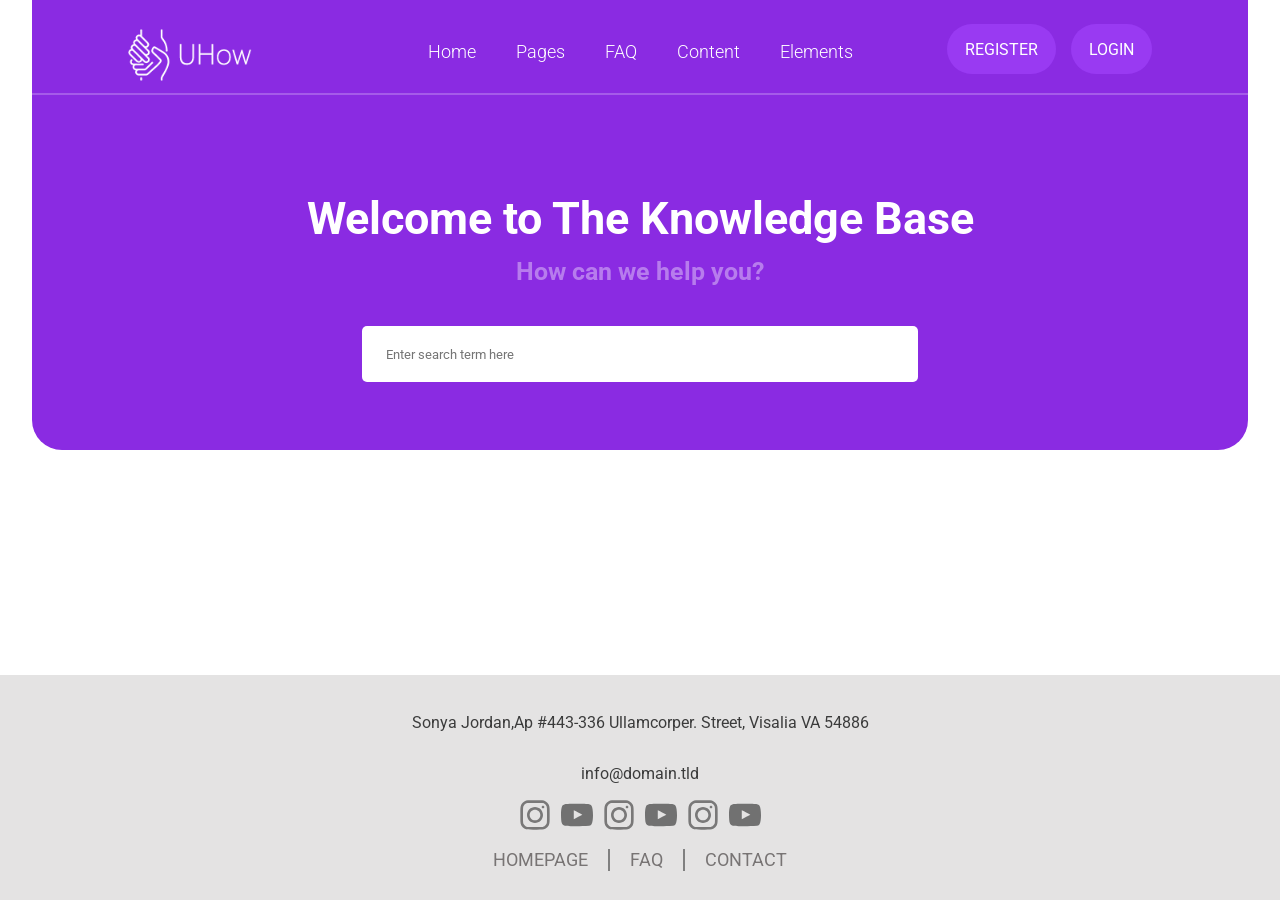
<file: index.html>
<!DOCTYPE html>
<html lang="en">

<head>
    <meta charset="UTF-8">
    <meta name="viewport" content="width=device-width, initial-scale=1.0">
    <title>UHow - Home 1</title>
    <link rel="stylesheet" href="style.css">
    <link href="https://fonts.googleapis.com/css?family=Roboto:300,400,500,700" rel="stylesheet">
</head>

<body>
    <div class="container">
        <div class="header">
            <img src="./assets/logo.png" class="logo">

            <div class="navbar">
                <button class="navbutton has-dropdown">Home</button>
                <div class="dropdown">
                    <a href="#">Home 1</a>
                    <a href="#">Home 2</a>
                    <a href="#">Home 3</a>
                </div>
                <button class="navbutton">Pages</button>
                <button class="navbutton">FAQ</button>
                <button class="navbutton">Content</button>
                <button class="navbutton">Elements</button>

            </div>
            <div class="auth-buttons">
                <button class="auth-btn">REGISTER</button>
                <button class="auth-btn">LOGIN</button>

            </div>
            <div class="welcome">
                <h1 style="color:white; font-size:45px;">Welcome to The Knowledge Base</h1>
                <h4 style="color:rgba(255, 255, 255, 0.385); font-size:25px; margin-top:1%;">How can we help you?</h4>

                <input class="search" type="text" placeholder="Enter search term here">
            </div>

        </div>
        <div class="content">

        </div>

        <div class="footer">
            <p class="footertext">Sonya Jordan,Ap #443-336 Ullamcorper. Street, Visalia VA 54886</p>
            <p class="footertext">info@domain.tld</p>
            <div class="social">
                <img style="height:32px;opacity:0.5;" src="./assets/instagram.svg">
                <img style="height:32px;opacity:0.5" src="./assets/youtube.svg">
                <img style="height:32px;opacity:0.5;" src="./assets/instagram.svg">
                <img style="height:32px;opacity:0.5" src="./assets/youtube.svg">
                <img style="height:32px;opacity:0.5;" src="./assets/instagram.svg">
                <img style="height:32px;opacity:0.5" src="./assets/youtube.svg">
            </div>
            <div class="footernav">

                <button class="navbutton" style="color: rgba(13, 6, 6, 0.505);font-weight:400;">HOMEPAGE</button>
                <hr style="color:gray; border-style:solid; border-color:gray;">
                <button class="navbutton" style="color: rgba(13, 6, 6, 0.505);font-weight:400;">FAQ</button>
                <hr style="color:gray; border-style:solid; border-color:gray; height:20px">
                <button class="navbutton" style="color: rgba(13, 6, 6, 0.505);font-weight:400;">CONTACT</button>

            </div>
        </div>

    </div>

</body>
<script src="script.js"> </script>

</html>
</file>
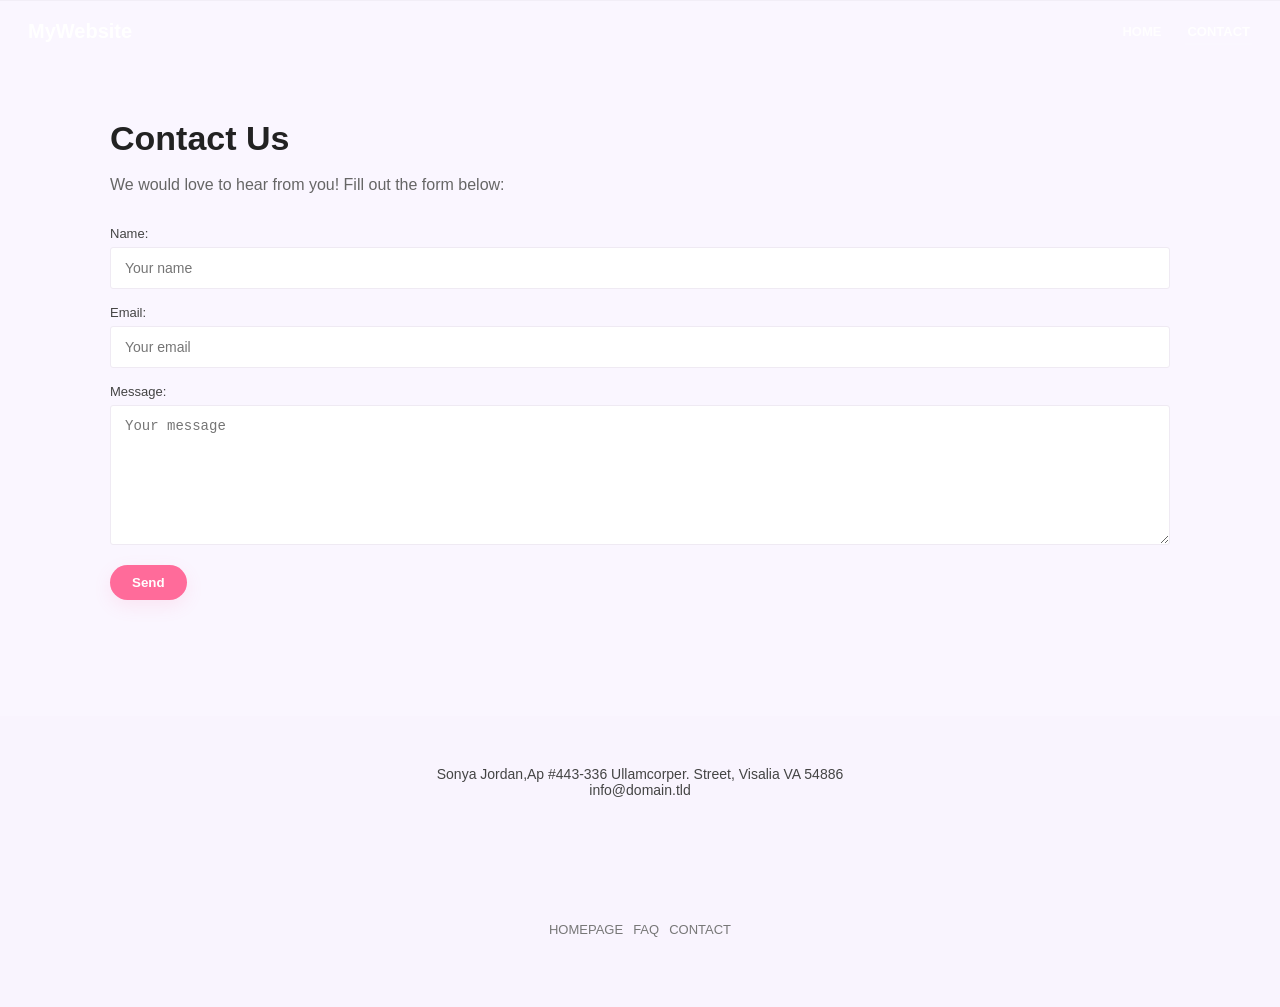
<file: contact.html>
<!DOCTYPE html>
<html lang="en">
<head>
  <meta charset="UTF-8">
  <meta name="viewport" content="width=device-width, initial-scale=1.0">
  <title>Contact Us</title>
  <link rel="stylesheet" href="main.css">
</head>
<body>

  <header class="navbar">
    <a href="index.html" class="logo">MyWebsite</a>
    <nav>
      <ul>
        <li><a href="index.html">Home</a></li>
        <li><a href="contact.html" class="active">Contact</a></li>
      </ul>
    </nav>
  </header>

  <main class="contact">
    <h1>Contact Us</h1>
    <p>We would love to hear from you! Fill out the form below:</p>

    <form class="contact-form">
      <label>Name:</label>
      <input type="text" placeholder="Your name" required>

      <label>Email:</label>
      <input type="email" placeholder="Your email" required>

      <label>Message:</label>
      <textarea placeholder="Your message" rows="5" required></textarea>

      <button type="submit">Send</button>
    </form>
  </main>
    <footer>
            <div class="footer-page">
                <div class="footer-container">
                    <div class="footer-large">
                        <p class="footer-prgrf">Sonya Jordan,Ap #443-336 Ullamcorper. Street, Visalia VA 54886</p>
                        <p class="prgrf2">info@domain.tld</p>
                    </div>

                    <ul class="footer-list">
                        <li><a class="footer-icon" href="#"><i class="fa-brands fa-facebook-f"></i></a></li>
                        <li><a class="footer-icon" href="#"><i class="fa-brands fa-vimeo-v"></i></a></li>
                        <li><a class="footer-icon" href="#"><i class="fa-brands fa-google"></i></a></li>
                        <li><a class="footer-icon" href="#"><i class="fa-brands fa-instagram"></i></a></li>
                        <li><a class="footer-icon" href="#"><i class="fa-brands fa-twitter"></i></a></li>
                        <li><a class="footer-icon" href="#"><i class="fa-brands fa-youtube"></i></a></li>
                    </ul>

                    <div class="footer-arrow">
                        <a href="#"><i class="fa-solid fa-angle-up"></i></a>
                    </div>

                    <div class="footer-bottom">
                        <a href="#">HOMEPAGE</a>

                        <a href="#">FAQ</a>

                        <a href="#">CONTACT</a>
                    </div>
                </div>
            </div>
        </footer>

</body>
</html>
</file>
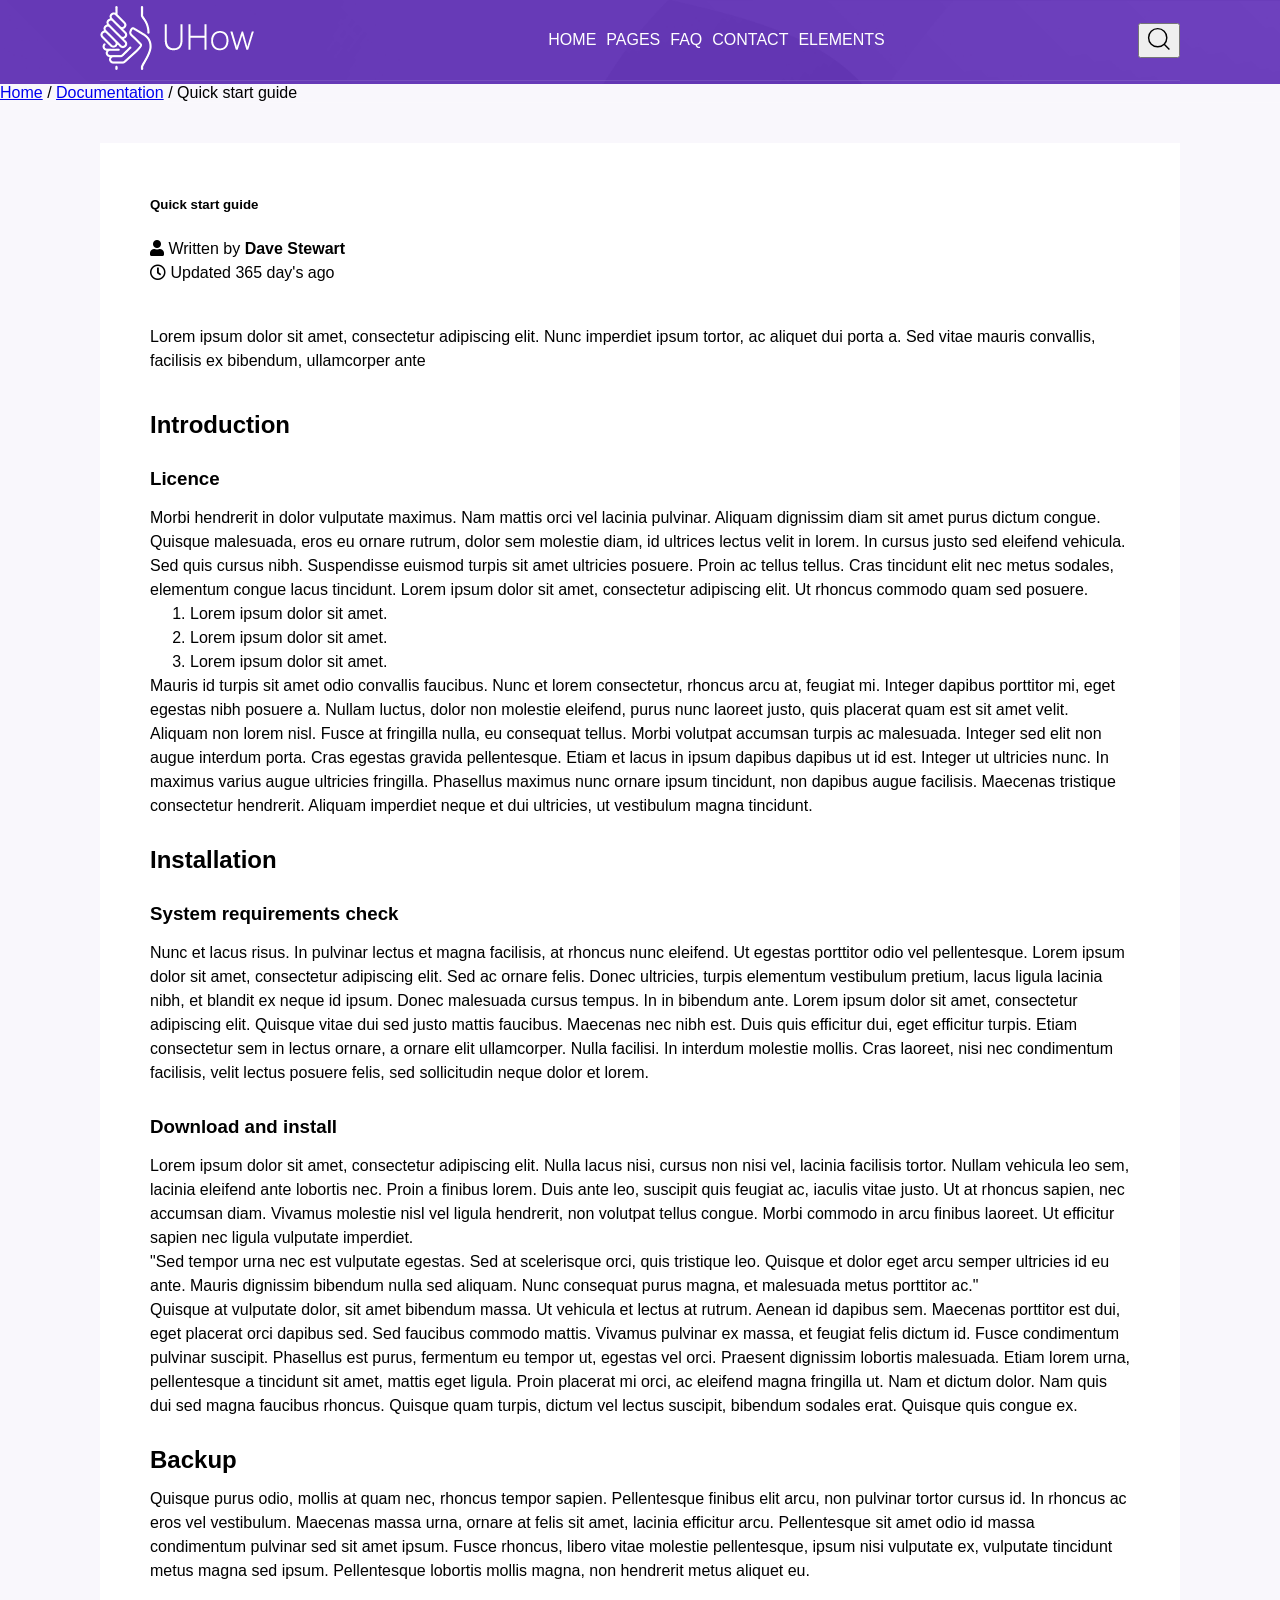
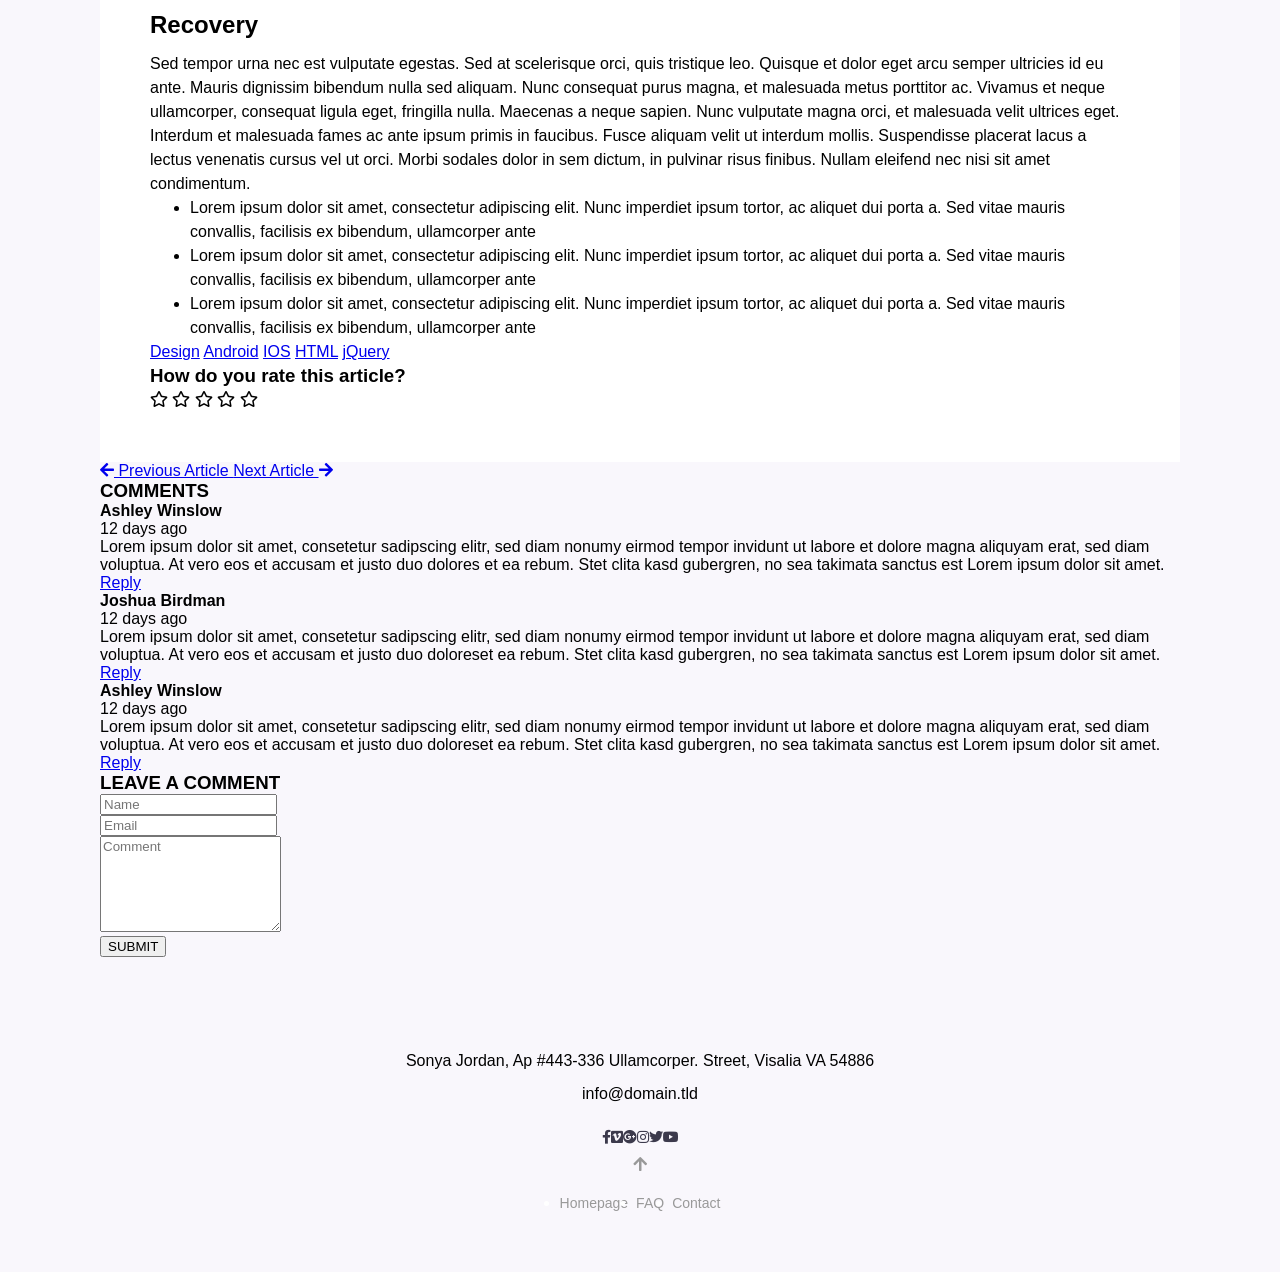
<file: pages.html>
<!DOCTYPE html>
<html lang="en">
<head>
  <meta charset="UTF-8">
  <meta name="viewport" content="width=device-width, initial-scale=1.0">
  <title>Quick Start Guide - Article</title>
  <link rel="stylesheet" href="./stylepages.css">
  <link rel="stylesheet" href="https://use.fontawesome.com/releases/v5.15.4/css/all.css">
</head>
<body>
  <main class="page">
    <header id="tm-header">
      <section class="uk-background" style="background-image: url(image/header-bg-2.png);">
        <nav class="uk-navbar-container">
          <section class="uk-container">
            <nav class="tm-main-navbar">
              <section class="uk-navbar-left">
                <a href="index.html" class="uk-navbar-item uk-logo">
                  <img src="image/logo.png" alt="">
                </a>
              </section>
              <section class="uk-navbar-center">
                <ul class="uk-navbar-nav">
                  <li><a href="index.html">HOME</a></li>
                  <li><a href="pages.html">PAGES</a></li>
                  <li><a href="">FAQ</a></li>
                  <li><a href="">CONTACT</a></li>
                  <li><a href="">ELEMENTS</a></li>
                </ul>
              </section>
               <button type="submit" class="uk-search-icon-flip" id="searchBtn" data-uk-search-icon="icon: search; ratio: 1.3;">
                <svg width="26" height="26" viewBox="0 0 20 20" xmlns="http://www.w3.org/2000/svg" data-svg="search">
                <circle fill="none" stroke="#000" stroke-width="1.1" cx="9" cy="9" r="7"></circle>
                <path fill="none" stroke="#000" stroke-width="1.1" d="M14,14 L18,18 L14,14 Z"></path>
                </svg>
              </button>

            
            </nav>
          </section>
        </nav>
      </section>
    </header>

    <div id="searchBox" style="display: none;">
                <input type="text" placeholder="Axtar..." id="searchInput">
            </div>

    <section class="breadcrumb-section">
      <section class="uk-container">
        <nav class="breadcrumb">
          <a href="index.html">Home</a>
          <span>/</span>
          <a href="#">Documentation</a>
          <span>/</span>
          <span>Quick start guide</span>
        </nav>
      </section>
    </section>

    <section class="article-page">
      <section class="article-container">
        <section class="article-main">
          <article class="article-header">
            <h1>Quick start guide</h1>
            <section class="article-meta">
              <span class="article-author">
                <i class="fas fa-user"></i>
                Written by <strong>Dave Stewart</strong>
              </span>
              <span class="article-date">
                <i class="far fa-clock"></i>
                Updated 365 day's ago
              </span>
            </section>
            <p class="article-excerpt">
              Lorem ipsum dolor sit amet, consectetur adipiscing elit. Nunc imperdiet ipsum
              tortor, ac aliquet dui porta a. Sed vitae mauris convallis, facilisis ex bibendum,
              ullamcorper ante
            </p>
          </article>

          <section class="article-content">
            <section id="introduction">
              <h2>Introduction</h2>
              <h3>Licence</h3>
              <p>
                Morbi hendrerit in dolor vulputate maximus. Nam mattis orci vel lacinia
                pulvinar. Aliquam dignissim diam sit amet purus dictum congue. Quisque malesuada, eros
                eu ornare rutrum, dolor sem molestie diam, id ultrices lectus velit in lorem. In
                cursus justo sed eleifend vehicula. Sed quis cursus nibh. Suspendisse euismod
                turpis sit amet ultricies posuere. Proin ac tellus tellus. Cras tincidunt elit nec
                metus sodales, elementum congue lacus tincidunt. Lorem ipsum dolor sit amet,
                consectetur adipiscing elit. Ut rhoncus commodo quam sed posuere.
              </p>
              <ol class="article-list">
                <li>Lorem ipsum dolor sit amet.</li>
                <li>Lorem ipsum dolor sit amet.</li>
                <li>Lorem ipsum dolor sit amet.</li>
              </ol>
              <p>
                Mauris id turpis sit amet odio convallis faucibus. Nunc et lorem consectetur,
                rhoncus arcu at, feugiat mi. Integer dapibus porttitor mi, eget egestas nibh
                posuere a. Nullam luctus, dolor non molestie eleifend, purus nunc laoreet justo, quis
                placerat quam est sit amet velit. Aliquam non lorem nisl. Fusce at fringilla
                nulla, eu consequat tellus. Morbi volutpat accumsan turpis ac malesuada. Integer
                sed elit non augue interdum porta. Cras egestas gravida pellentesque. Etiam et
                lacus in ipsum dapibus dapibus ut id est. Integer ut ultricies nunc. In maximus
                varius augue ultricies fringilla. Phasellus maximus nunc ornare ipsum tincidunt,
                non dapibus augue facilisis. Maecenas tristique consectetur hendrerit. Aliquam
                imperdiet neque et dui ultricies, ut vestibulum magna tincidunt.
              </p>
            </section>

              <h2>Installation</h2>
              
                <h3>System requirements check</h3>
                <p>
                  Nunc et lacus risus. In pulvinar lectus et magna facilisis, at rhoncus nunc
                  eleifend. Ut egestas porttitor odio vel pellentesque. Lorem ipsum dolor sit amet,
                  consectetur adipiscing elit. Sed ac ornare felis. Donec ultricies, turpis
                  elementum vestibulum pretium, lacus ligula lacinia nibh, et blandit ex neque id ipsum.
                  Donec malesuada cursus tempus. In in bibendum ante. Lorem ipsum dolor sit amet,
                  consectetur adipiscing elit. Quisque vitae dui sed justo mattis faucibus.
                  Maecenas nec nibh est. Duis quis efficitur dui, eget efficitur turpis. Etiam
                  consectetur sem in lectus ornare, a ornare elit ullamcorper. Nulla facilisi. In interdum
                  molestie mollis. Cras laoreet, nisi nec condimentum facilisis, velit lectus
                  posuere felis, sed sollicitudin neque dolor et lorem.
                </p>

                <h3>Download and install</h3>
                <p>
                  Lorem ipsum dolor sit amet, consectetur adipiscing elit. Nulla lacus nisi,
                  cursus non nisi vel, lacinia facilisis tortor. Nullam vehicula leo sem, lacinia
                  eleifend ante lobortis nec. Proin a finibus lorem. Duis ante leo, suscipit quis
                  feugiat ac, iaculis vitae justo. Ut at rhoncus sapien, nec accumsan diam. Vivamus
                  molestie nisl vel ligula hendrerit, non volutpat tellus congue. Morbi commodo in
                  arcu finibus laoreet. Ut efficitur sapien nec ligula vulputate imperdiet.
                </p>
                <blockquote>
                  "Sed tempor urna nec est vulputate egestas. Sed at scelerisque orci, quis
                  tristique leo. Quisque et dolor eget arcu semper ultricies id eu ante. Mauris dignissim
                  bibendum nulla sed aliquam. Nunc consequat purus magna, et malesuada metus
                  porttitor ac."
                </blockquote>
                <p>
                  Quisque at vulputate dolor, sit amet bibendum massa. Ut vehicula et lectus at
                  rutrum. Aenean id dapibus sem. Maecenas porttitor est dui, eget placerat orci
                  dapibus sed. Sed faucibus commodo mattis. Vivamus pulvinar ex massa, et feugiat
                  felis dictum id. Fusce condimentum pulvinar suscipit. Phasellus est purus, fermentum
                  eu tempor ut, egestas vel orci. Praesent dignissim lobortis malesuada. Etiam
                  lorem urna, pellentesque a tincidunt sit amet, mattis eget ligula. Proin placerat
                  mi orci, ac eleifend magna fringilla ut. Nam et dictum dolor. Nam quis dui sed
                  magna faucibus rhoncus. Quisque quam turpis, dictum vel lectus suscipit, bibendum
                  sodales erat. Quisque quis congue ex.
                </p>

              <h2>Backup</h2>
              <p>
                Quisque purus odio, mollis at quam nec, rhoncus tempor sapien. Pellentesque
                finibus elit arcu, non pulvinar tortor cursus id. In rhoncus ac eros vel vestibulum.
                Maecenas massa urna, ornare at felis sit amet, lacinia efficitur arcu.
                Pellentesque sit amet odio id massa condimentum pulvinar sed sit amet ipsum. Fusce
                rhoncus, libero vitae molestie pellentesque, ipsum nisi vulputate ex, vulputate
                tincidunt metus magna sed ipsum. Pellentesque lobortis mollis magna, non hendrerit
                metus aliquet eu.
              </p>

              <h2>Recovery</h2>
              <p>
                Sed tempor urna nec est vulputate egestas. Sed at scelerisque orci, quis
                tristique leo. Quisque et dolor eget arcu semper ultricies id eu ante. Mauris dignissim
                bibendum nulla sed aliquam. Nunc consequat purus magna, et malesuada metus
                porttitor ac. Vivamus et neque ullamcorper, consequat ligula eget, fringilla nulla.
                Maecenas a neque sapien. Nunc vulputate magna orci, et malesuada velit ultrices
                eget. Interdum et malesuada fames ac ante ipsum primis in faucibus. Fusce
                aliquam velit ut interdum mollis. Suspendisse placerat lacus a lectus venenatis cursus
                vel ut orci. Morbi sodales dolor in sem dictum, in pulvinar risus finibus.
                Nullam eleifend nec nisi sit amet condimentum.
              </p>
              <ul>
                <li>Lorem ipsum dolor sit amet, consectetur adipiscing elit. Nunc imperdiet ipsum tortor, ac aliquet dui porta a. Sed vitae mauris convallis, facilisis ex bibendum, ullamcorper ante</li>
                <li>Lorem ipsum dolor sit amet, consectetur adipiscing elit. Nunc imperdiet ipsum tortor, ac aliquet dui porta a. Sed vitae mauris convallis, facilisis ex bibendum, ullamcorper ante</li>
                <li>Lorem ipsum dolor sit amet, consectetur adipiscing elit. Nunc imperdiet ipsum tortor, ac aliquet dui porta a. Sed vitae mauris convallis, facilisis ex bibendum, ullamcorper ante</li>
              </ul>
          </section>

          <section class="article-tags">
            <a href="#" class="tag">Design</a>
            <a href="#" class="tag">Android</a>
            <a href="#" class="tag">IOS</a>
            <a href="#" class="tag">HTML</a>
            <a href="#" class="tag">jQuery</a>
          </section>

          <section class="article-rating">
            <h3>How do you rate this article?</h3>
            <section class="rating-stars">
              <i class="far fa-star"></i>
              <i class="far fa-star"></i>
              <i class="far fa-star"></i>
              <i class="far fa-star"></i>
              <i class="far fa-star"></i>
            </section>
          </section>
        </section>

          <nav class="article-navigation">
            <a href="#" class="prev-article">
              <i class="fas fa-arrow-left"></i> Previous Article
            </a>
            <a href="#" class="next-article">
              Next Article <i class="fas fa-arrow-right"></i>
            </a>
          </nav>

          <section class="article-comments">
            <h3>COMMENTS</h3>
            
            <article class="comment">
              <section class="comment-header">
                <h4>Ashley Winslow</h4>
                <time>12 days ago</time>
              </section>
              <p>Lorem ipsum dolor sit amet, consetetur sadipscing elitr, sed diam nonumy eirmod tempor invidunt ut labore et dolore magna aliquyam erat, sed diam voluptua. At vero eos et accusam et justo duo dolores et ea rebum. Stet clita kasd gubergren, no sea takimata sanctus est Lorem ipsum dolor sit amet.</p>
              <a href="#" class="reply-btn">Reply</a>
              
              <article class="comment-reply">
                <section class="comment-header">
                  <h4>Joshua Birdman</h4>
                  <time>12 days ago</time>
                </section>
                <p>Lorem ipsum dolor sit amet, consetetur sadipscing elitr, sed diam nonumy eirmod tempor invidunt ut labore et dolore magna aliquyam erat, sed diam voluptua. At vero eos et accusam et justo duo doloreset ea rebum. Stet clita kasd gubergren, no sea takimata sanctus est Lorem ipsum dolor sit amet.</p>
                <a href="#" class="reply-btn">Reply</a>
              </article>
            </article>

            <article class="comment">
              <section class="comment-header">
                <h4>Ashley Winslow</h4>
                <time>12 days ago</time>
              </section>
              <p>Lorem ipsum dolor sit amet, consetetur sadipscing elitr, sed diam nonumy eirmod tempor invidunt ut labore et dolore magna aliquyam erat, sed diam voluptua. At vero eos et accusam et justo duo doloreset ea rebum. Stet clita kasd gubergren, no sea takimata sanctus est Lorem ipsum dolor sit amet.</p>
              <a href="#" class="reply-btn">Reply</a>
            </article>
          </section>

          <section class="comment-form">
            <h3>LEAVE A COMMENT</h3>
            <form>
              <section class="form-group">
                <input type="text" placeholder="Name" required>
              </section>
              <section class="form-group">
                <input type="email" placeholder="Email" required>
              </section>
              <section class="form-group">
                <textarea rows="6" placeholder="Comment" required></textarea>
              </section>
              <button type="submit" class="submit-btn">SUBMIT</button>
            </form>
          </section>
        </section>
    </section>

    <footer class="uk-footer">
      <section class="uk-footer-container">
        <section class="uk-margin">
          <p>Sonya Jordan, Ap #443-336 Ullamcorper. Street, Visalia VA 54886</p>
          <p><a href="mailto:info@domain.tld">info@domain.tld</a></p>
          <ul class="tm-socials">
            <li><a href="#"><i class="fab fa-facebook-f"></i></a></li>
            <li><a href="#"><i class="fab fa-vimeo"></i></a></li>
            <li><a href="#"><i class="fab fa-google-plus"></i></a></li>
            <li><a href="#"><i class="fab fa-instagram"></i></a></li>
            <li><a href="#"><i class="fab fa-twitter"></i></a></li>
            <li><a href="#"><i class="fab fa-youtube"></i></a></li>
          </ul>
        </section>
        <nav class="footer-button">
          <section class="footer-button-in">
            <a href="#tm-header" data-uk-scroll="offset: -70">
              <i class="fas fa-arrow-up"></i>
            </a>
            <section class="uk-text-center">
              <ul class="uk-subnav">
                <li><a href="index.html">Homepage</a></li>
                <li><a href="">FAQ</a></li>
                <li><a href="">Contact</a></li>
              </ul>
            </section>
          </section>
        </nav>
      </section>
    </footer>
  </main>
  <script src="searchbtn.js"></script>
</body>
</html>
</file>
<file: style.css>
body {
    margin: 0;
}

.container {
    height: 100vh;
    width: 100vw;
    display: flex;
    justify-content: flex-start; 
    align-items: center;   
    flex-direction: column;
}

.header {
    background-color: rgb(138, 43, 226);
    height: 50%;
    width: 95%;
    border-radius: 0 0 30px 30px;
    display: grid;
    grid-template-columns: 1fr auto 1fr;
    grid-template-rows: auto auto 1fr; 
}

.logo {
    height: 80px;
    justify-self: start;
    margin-top: 15px;
    margin-left: 25%;
}

.navbar {
    grid-column: 3 / 0;
    display: flex;
    gap: 20px;
    margin-top: 5%;
    justify-content: center;
    height: 20%;
    position: relative;
    z-index: 1;
    margin-top:8%;

}

.navbar::after {
    content: "";
    display: block;
    position:absolute;
    grid-column: 1 / -1;  
    width: 300%;
    height: 2px;
    margin-top: 13%;
    background-color: rgba(255, 255, 255, 0.229); 
}



.spacer {
    justify-self: end;
}

.navbutton {
    background-color: transparent;
    border: 0;
    color: white;
    font-size: 18px;
    font-family: 'Roboto', sans-serif;
    font-weight: 300;
    padding: 5px 10px;
    z-index: 1;
    position:relative;
    cursor:pointer;
    
}

.dropdown {
    display: none;
    position: absolute;
    top: 100%;   
    margin-top: 10px;          
    left: 0;                 
    transform: translateY(5px);
    background-color: rgb(255, 255, 255);
    padding: 10px 0;
    min-width: 160px;
    text-align: center;
    
    z-index: 999;
}


.dropdown a {
    display: block;
    padding: 10px;
    color: black;
    font-family: "Roboto", sans-serif;
    text-decoration: none;
}

.dropdown a:hover {
    background-color: rgba(255, 255, 255, 0.2);
}

.navbar {
    position: relative;  
}

.has-dropdown:hover + .dropdown,
.dropdown:hover {
    display: block;
}


.auth-buttons {
    display: flex;
    justify-content: end;
    gap: 15px;
    margin-top: 15px;
    margin-right: 25%;
    height: 10px;
}

.auth-btn {
    background-color: rgba(164, 68, 253, 0.607);
    color: white;
    padding: 8px 16px;
    font-size: 16px;
    font-family: 'Roboto', sans-serif;
    border-radius: 35px;
    border-color: transparent;
    transition: 0.3s ease;
    height:50px;
    margin-top:9px;
        cursor: pointer;

}

.auth-btn:hover {
    background-color: white;
    color: blueviolet;
}

.welcome { /*ai help*/
    grid-column: 1 / -1;    
    grid-row: 2;            
    display: flex;
    flex-direction: column;
    align-items: center;    
    justify-content: center;
    text-align: center;
    font-family: 'Roboto', sans-serif;
    margin-top: 8%;
    
}


h4{
    margin:0px
}
h1{
    margin:0px
}

.search{
    height: 50px;
    width: 45%;
    border-radius: 5px;
    border-color:transparent;
    margin-top:40px;
    text-indent:20px;
    font-family: "Roboto",sans-serif;
}

.content{
    height: auto;
}

.footer {
    position: fixed;
    bottom: 0;          
    left: 50%;          
    transform: translateX(-50%); 
    width: 100%;       
    height: 25%;
    background-color: rgba(13, 6, 6, 0.109);

    display: flex;
    justify-content: center; 
    align-items: center;     
    flex-direction: column;
}


.footertext{
    color:rgba(0, 0, 0, 0.743);
    font-family: "Roboto", sans-serif;

}

.social{
    display:flex;
    flex-direction: row;
    gap: 10px;
}

.footernav{
    display:flex;
    flex-direction: row;
    gap:10px;
    margin-top:10px;
}
</file>
<file: main.css>
* {
    margin: 0;
    padding: 0;
    box-sizing: border-box;
}

body {
    font-family: Arial, sans-serif;
}

.page-wrapper {

    background-image: url('img/header-bg-2.png');
    background-size: cover;
    color: white;
    width: calc(100% - 40px);
    margin: 0 15px;
    border-bottom-right-radius: 20px;
    border-bottom-left-radius: 20px;
}

.header-ctr {
    padding-inline: 10%;
}

.navbar {
    display: flex;
    justify-content: space-between;
    align-items: center;
    padding: 20px 128px;
}


.nav-links {
    list-style: none;
    display: flex;
    gap: 30px;
    align-items: center;
    position: relative;
}

.nav-links li {
    position: relative;
}

.nav-links a {
    text-decoration: none;
    color: white;
    font-weight: 500;
    text-transform: uppercase;
    transition: 0.3s;
}

.nav-links a:hover {
    color: #d1b3ff;
}


.dropdown,
.dropdown-one,
.dropdown-two {
    position: relative;
    z-index: 10;

}

.dropdown-menu,
.dropdown-menu-one,
.dropdown-menu-two {
    position: absolute;
    opacity: 0;
    visibility: hidden;
    pointer-events: none;
    transition: opacity .18s ease, transform .18s ease;
    z-index: 9;
}


.dropdown-menu {
    display: flex;
    gap: 0 20px;
    min-width: 360px;
    left: 50%;
    transform: translateX(-50%) translateY(0);
    background: #c9aad4;
    padding: 16px;
    box-shadow: 0 8px 20px rgba(0, 0, 0, 0.12);
    border-radius: 2px;
}

.dropdown:hover .dropdown-menu,
.dropdown-one:hover .dropdown-menu-one,
.dropdown-two:hover .dropdown-menu-two {
    opacity: 1;
    visibility: visible;
    pointer-events: auto;
    transform: translateY(0);
}


.dropdown a,
.dropdown-one a,
.dropdown-two a {
    text-decoration: none;
    color: #333;
    font-weight: 500;
    padding: 8px 12px;
    display: inline-block;
    transition: color 0.2s ease;
}

.dropdown a:hover,
.dropdown-one a:hover,
.dropdown-two a:hover {
    color: #007bff;
}


.dropdown-menu-one,
.dropdown-menu-two {
    left: 50%;
    transform: translateX(-50%) translateY(0);
    background: #c9aad4;
    padding: 14px;
    box-shadow: 0 8px 20px rgba(0, 0, 0, 0.12);
    border-radius: 2px;
    min-width: 200px;
}



.buttons .btn {
    text-decoration: none;
    background-color: rgba(255, 255, 255, 0.1);
    padding: 10px 20px;
    border-radius: 30px;
    color: rgb(255, 255, 255);
    margin-left: 10px;
    transition: 0.3s;
}

.buttons .btn:hover {
    background-color: rgba(255, 255, 255, 0.3);
}

button i {
    color: #6b3acb;
    font-size: 18px;
}



.hero {
    text-align: center;
    padding-block: 150px;
    display: none;
}

.hero h1 {
    font-size: 36px;
    font-weight: bold;
}

.hero p {
    font-size: 18px;
    color: #ddd;
    margin-top: 10px;
}

.search-box {
    margin-top: 30px;
    display: inline-flex;
    align-items: center;
    background-color: white;
    border-radius: 6px;
    overflow: hidden;
}

.search-box input {
    border: none;
    padding: 15px 20px;
    width: 350px;
    font-size: 16px;
}

.search-box button {
    background: none;
    border: none;
    font-size: 20px;
    padding: 10px 15px;
    cursor: pointer;
    color: #6b3acb;
}

/*======================CONTAINER====================*/
.sctn-1 {
    height: 700px;

}

.container-text {
    font-size: 40px;
    color: #6b3acb;
    display: flex;
    justify-content: center;
    padding-top: 90px;
}

.container-prgrf {

    display: flex;
    justify-content: center;
    line-height: 60px;
}

/*================article categories===========*/
body {
    font-family: "Poppins", sans-serif;
    background-color: #faf6ff;
    color: #333;
    margin: 0;
    padding: 0;
}

.sctn-1 {
    text-align: center;
    padding: 60px 20px;
    height: 1200px;
}

.container-text {
    color: #6d28d9;
    font-size: 28px;
    font-weight: 600;
    margin-bottom: 10px;
    text-transform: uppercase;
}

.container-prgrf {
    color: #888;
    font-size: 15px;
    margin-bottom: 50px;
}

.boxes {
    display: flex;
    justify-content: center;

    gap: 30px;
    flex-wrap: wrap;
}

.box {
    background: #f9f7fc;
    border-radius: 10px;
    box-shadow: 0 4px 10px rgba(0, 0, 0, 0.05);
    width: calc((100% - 30px) / 4);
    height: 377px;
    padding: 40px 25px;
    transition: 0.3s ease;

}

.box:hover {
    transform: translateY(-5px);
    box-shadow: 0 8px 20px rgba(0, 0, 0, 0.1);
}

.icone {
    background: #f5ecff;
    border-radius: 50%;
    width: 118px;
    height: 114px;
    display: flex;
    justify-content: center;
    align-items: center;
    margin: 0 auto 25px auto;
    font-size: 40px;
    color: #7a3db6;
}

.article-title {
    color: #7a3db6;
    font-size: 28px;
    font-weight: 600;
    margin-bottom: 10px;
}

.article-desc {
    color: #777;
    font-size: 16px;
    margin-bottom: 25px;
}

.article-badge {
    display: inline-block;
    background: #ff5b8d;
    color: white;
    font-size: 12px;
    font-weight: 600;
    padding: 8px 18px;
    border-radius: 20px;
    text-decoration: none;
    transition: 0.3s;
}

.article-badge:hover {
    background: #e14a7a;
}

/*===============section 2===================*/
.large {
    padding: 100px 0;
    background-color: #fff;
}

.large-container {
    width: 90%;
    max-width: 1200px;
    margin: 0 auto;
}

.questions {
    display: flex;
    align-items: flex-start;
    justify-content: space-between;
    gap: 80px;
}

.left {
    flex: 1;
}

.left-heading {
    color: #6a35ff;
    font-size: 28px;
    font-weight: 700;
    margin-bottom: 20px;
}

.left-text {
    color: #555;
    line-height: 1.6;
}

.questions {
    display: grid;
    grid-template-columns: 1fr 70px 1fr;
    align-items: start;
    gap: 0 80px;
}

.timeline {
    position: relative;
    display: flex;
    flex-direction: column;
    align-items: center;
    gap: 100px;
    padding-top: 10px;
}

.timeline .timeline-line {
    position: absolute;
    top: 12px;
    bottom: 12px;
    left: 50%;
    width: 2px;
    transform: translateX(-50%);
    background: #e9e0ff;
    z-index: 1;
    border-radius: 2px;
}


.timeline-point {
    z-index: 2;
    width: 18px;
    height: 18px;
    border-radius: 50%;
    border: 3px solid #6a35ff;
    background: white;
    box-shadow: 0 2px 6px rgba(0, 0, 0, 0.06);
    transition: background-color 0.25s, transform 0.25s, border-color 0.25s;
}


.timeline-point.active {
    background: #6a35ff;
    transform: scale(1.05);
    border-color: #6a35ff;
}


.right {
    flex: 1;
    display: flex;
    flex-direction: column;
    gap: 15px;
}

.faq-item {
    border: 1px solid #eee;
    border-radius: 6px;
    padding: 18px 22px;
    box-shadow: 0 3px 10px rgba(0, 0, 0, 0.05);
    background: #fff;
    transition: all 0.3s ease;
}

.faq-item:hover {
    box-shadow: 0 5px 15px rgba(0, 0, 0, 0.1);
}

.faq-question {
    display: flex;
    justify-content: space-between;
    align-items: center;
    cursor: pointer;
    font-weight: 600;
    color: #333;
}

.icon {
    font-size: 22px;
    color: #6a35ff;
    transition: transform 0.3s ease;
}

.faq-answer {
    display: none;
    margin-top: 10px;
    color: #555;
    line-height: 1.5;
}

.faq-item.active .faq-answer {
    display: block;
}

.faq-item.active .icon {
    transform: rotate(45deg);
}

/*=====================section3===============*/
.popular-articles {
    background: #faf7fb;
    padding: 60px 24px;
    height: 800px;
    color: #333443;
}

.popular-articles .list {
    max-width: 980px;
    margin: 0 auto;
}


.list__heading {
    font-size: 32px;
    font-weight: 700;
    color: #6e2fb8;
    margin: 0 0 44px 0;
    letter-spacing: 0.2px;
}


.list__articles {
    list-style: none;
    margin: 0;
    padding: 0;
}

.list__item {
    padding: 24px 0;
    border-bottom: 1px solid rgba(0, 0, 0, 0.06);
    display: block;
}

.list__link {
    display: block;
    text-decoration: none;
    color: inherit;
    padding: 0;
}

.list__content {
    display: flex;
    gap: 32px;
    align-items: flex-start;
}


.list__header {
    flex: 0 0 34%;
    min-width: 200px;
}


.list__title {
    margin: 0 0 10px 0;
    font-size: 18px;
    font-weight: 700;
    color: #6e2fb8;
    line-height: 1.2;
}

.list__meta {
    display: inline-block;
    font-size: 13px;
    color: #9b9bb0;
}

.list__text {
    flex: 1 1 66%;
    margin: 0;
    font-size: 14px;
    line-height: 1.7;
    color: #333443;
    opacity: 0.95;
}


.list__link:focus,
.list__link:hover {
    outline: none;
    background: rgba(110, 47, 184, 0.03);
}

.list__link:focus .list__title,
.list__link:hover .list__title {
    text-decoration: underline;
}

.list__item:last-child {
    border-bottom: none;
    padding-bottom: 0;
}

/*=================section 4=============*/

.support {
    width: 100%;
    height: 350px;
    display: flex;
    justify-content: center;
    align-items: center;
    background: #f8f1ff;
    text-align: center;
    flex-direction: column;
}

.looking {
    font-size: 30px;
    line-height: 45px;
    margin-bottom: 15px;
    color: #333;
}

.port {
    font-size: 18px;
    color: #555;
    margin-bottom: 25px;
}

.btn-support {
    border-radius: 25px;
    height: 45px;
    background-color: #fc6591;
    color: white;
    width: 160px;
    font-weight: bold;
    border: none;
    cursor: pointer;
    transition: background-color 0.3s ease;
}

.btn-support:hover {
    background-color: #ff4d84;
}

/* SEARCH SECTION */
.reception {
    display: flex;
    justify-content: center;
    align-items: center;
    gap: 40px;
    flex-wrap: wrap;
    padding: 60px 20px;
    background-color: #f9f5ff;
}

.girls img {
    width: 350px;
    max-width: 100%;
}

.information {
    max-width: 400px;
}

.help {
    font-size: 20px;
    color: #6e2fb8;
    margin-bottom: 5px;
}

.prgrf-stil {
    color: #555;
    font-size: 16px;
    margin-bottom: 10px;
}

a {
    display: inline-block;
    color: #b23ad8;
    text-decoration: none;
    font-weight: 500;
    margin-bottom: 20px;
}

a:hover {
    text-decoration: underline;
}

/*===============footer==========*/
.footer-page {
    background-color: #f9f4fe;
    padding: 50px 0;
    text-align: center;
}

.footer-container {
    display: flex;
    flex-direction: column;
    align-items: center;
    gap: 25px;
}

.footer-prgrf,
.prgrf2 {
    color: #444;
    font-size: 14px;
    margin: 0;
}

.footer-list {
    display: flex;
    justify-content: center;
    align-items: center;
    gap: 25px;
    list-style: none;
    padding: 0;
    margin: 0;
}

.footer-icon {
    color: #777;
    font-size: 18px;
    transition: color 0.3s ease;
}

.footer-icon:hover {
    color: #5c00e6;
}

.footer-arrow {
    font-size: 20px;
}

.footer-arrow a {
    color: #777;
    transition: color 0.3s ease;
}

.footer-arrow a:hover {
    color: #5c00e6;
}

.footer-bottom {
    display: flex;
    justify-content: center;
    align-items: center;
    gap: 10px;
}

.footer-bottom a {
    text-decoration: none;
    color: #777;
    font-size: 13px;
    transition: color 0.3s ease;
}

.footer-bottom a:hover {
    color: #5c00e6;
}


/*================@media secren and========*/
@media screen and (max-width: 1000px) {

    .nav-links a {

        display: none;
    }

    .buttons {
        display: none;
    }
}

@media screen and (min-width: 1000px) {
    .logo-image {
        width: 100px;
    }

}

@media screen and (min-width:960px) and (max-width:1410px) {
    .box {
        width: calc((100% - 5px) / 4);
        height: 377px;
        padding: 20px 2px;

    }

    .icone {
        width: 100px;
        height: 96px;
        font-size: 30px;

    }

    .article-title {

        font-size: 20px;


    }

    .article-desc {
        color: #777;
        font-size: 12px;
        margin-bottom: 25px;
    }

    .article-badge {

        font-size: 12px;
        font-weight: 600;
        padding: 8px 18px;

    }
}

@media screen and (min-width:640px) and (max-width:960px) {
    .box {
        width: calc((100% - 5px) / 3);
        height: 327px;
        padding: 20px 2px;

    }

    .popular-articles {
        height: 1195px;

    }

    .sctn-1 {

        height: 1356px;
    }

    .article-desc {

        font-size: 13px;

    }

    .article-title {

        font-size: 23px;


    }

}

@media screen and (max-width:940px) {
    .list__content {
        display: inline-block;
    }

}

@media screen and (max-width:768px) {
    .box {
        width: calc((100% - 5px) / 1);
        height: 327px;
        padding: 20px 2px;

    }

    .sctn-1 {

        height: 2418px;
    }

}

@media screen and (max-width:640px) {
    .timeline {
        display: none;
    }

    .questions {
        display: inline;
    }

    .popular-articles {
        height: 1192px;

    }

}

@media screen and (max-width:383px) {
    .popular-articles {
        height: 1280px;

    }

    .search-box input {

        width: 197px;
        font-size: 15px;
    }
}

@media screen and (max-width:470px) {

    .search-box input {

        width: 197px;
        font-size: 15px;
    }

    .sctn-1 {
        height: 2490px;
    }
}




/*=====================CONTACT.HTML================*/





.navbar {

    color: #fff;
    padding: 18px 0;
    position: sticky;
    top: 0;
    z-index: 50;
    box-shadow: 0 1px 0 rgba(0, 0, 0, 0.03) inset;
}

.navbar .logo {
    color: #fff;
    font-weight: 700;
    font-size: 20px;
    margin-left: 28px;
    text-decoration: none;
    display: inline-block;
}

.navbar nav {
    float: right;
    margin-right: 28px;
}

.navbar nav ul {
    margin: 0;
    padding: 0;
    list-style: none;
    display: flex;
    gap: 22px;
    align-items: center;
}

.navbar nav a {
    color: rgba(255, 255, 255, 0.95);
    text-decoration: none;
    text-transform: uppercase;
    font-weight: 600;
    font-size: 13px;
    opacity: 0.95;
    padding: 6px 2px;
}

.navbar nav a.active {
    color: #fff;
    border-bottom: 2px solid rgba(255, 255, 255, 0.12);
    padding-bottom: 4px;
}


main.contact {
    max-width: 1100px;
    margin: 36px auto;
    padding: 0 20px 80px;
}


main.contact .card {
    background: #fff;
    border-radius: 4px;
    padding: 44px;
    box-shadow: 0 10px 30px rgba(22, 10, 40, 0.06);
}

main.contact h1 {
    margin: 0 0 14px;
    font-size: 34px;
    color: #222;
}

main.contact p {
    margin: 0 0 28px;
    color: #666;
    line-height: 1.6;
}


.card .two-col {
    display: grid;
    grid-template-columns: 1fr 320px;
    gap: 36px;
    align-items: start;
}


.two-col .contact-form {
    width: 100%;
}

.contact-form label {
    display: block;
    margin-bottom: 6px;
    color: #444;
    font-size: 13px;
}

.contact-form input[type="text"],
.contact-form input[type="email"],
.contact-form textarea {
    width: 100%;
    padding: 12px 14px;
    border: 1px solid #efeaf3;
    border-radius: 3px;
    background: #fff;
    font-size: 14px;
    color: #333;
    margin-bottom: 16px;
    outline: none;
    transition: box-shadow .15s ease, border-color .15s ease;
}

.contact-form input:focus,
.contact-form textarea:focus {
    border-color: rgba(106, 53, 255, 0.22);
    box-shadow: 0 6px 18px rgba(106, 53, 255, 0.06);
}

.contact-form textarea {
    min-height: 140px;
    resize: vertical;
}

.contact-form button {
    background: #ff6b9a;
    color: #fff;
    border: none;
    padding: 10px 22px;
    border-radius: 22px;
    font-weight: 700;
    cursor: pointer;
    box-shadow: 0 6px 18px rgba(255, 107, 154, 0.12);
    transition: transform .12s ease, box-shadow .12s ease;
}

.contact-form button:hover {
    transform: translateY(-2px);
}


.contact-info {
    font-size: 14px;
    color: #9472f0;
}

.contact-info h3 {
    margin: 0 0 14px;
    color: #222;
    font-size: 18px;
}

.contact-info p {
    margin: 8px 0;
    color: #6a35ff;
}

.breadcrumb {
    color: #999;
    font-size: 13px;
    margin-bottom: 12px;
}

/*================ @media screen and=============== */
@media (max-width: 980px) {
    .card {
        padding: 28px;
    }

    .card .two-col {
        grid-template-columns: 1fr;
    }

    .navbar .logo {
        margin-left: 16px;
    }

    .navbar nav {
        margin-right: 16px;
    }

    .navbar nav a {
        margin-left: 10px;
        font-size: 12px;
    }
}

@media (max-width: 420px) {
    main.contact h1 {
        font-size: 22px;
    }

    .card {
        padding: 18px;
    }
}


#popupLogin {
    visibility: hidden;
    z-index: -3;
}

#popupLogin.active {
    visibility: visible;
    width: 100%;
    height: 100vh;
    position: fixed;
    background-color: white;
    top: 0;
    left: 0;
    z-index: 100;
    display: flex;
    align-items: center;
    justify-content: center;

    .popup-ctr {
        padding: 50px 30px;
        width: 280px;
        height: 280px;
        box-shadow: rgba(99, 99, 99, 0.2) 0px 2px 8px 0px;
        user-select: none;

        .popup-item {
            padding-block: 10px;

            label {
                display: block;
                width: 80px;
                margin-bottom: 5px;
                padding-block: 3px;
            }

            input {
                width: 100%;
                border: none;
                outline: 0;
                box-shadow: rgba(0, 0, 0, 0.05) 0px 6px 24px 0px, rgba(0, 0, 0, 0.08) 0px 0px 0px 1px;
                padding: 5px;
            }
        }

        .popup-controls {
            padding: 15px 20px;

            button {
                background-color: #f8f9fa;
                color: black;
                font-weight: bold;
                width: 100%;
                border: none;
                padding: 10px 15px;
                box-shadow: rgba(0, 0, 0, 0.15) 0px 3px 3px 0px;
                letter-spacing: 1px;
                line-height: 18px;

                &:hover {
                    scale: 1.1;
                    font-weight: 300;
                }

                &:active {
                    scale: 1;
                    font-weight: 600;
                }
            }
        }
    }
}

#btnClose {
    position: absolute;
    display: inline-block;
    right: 20px;
    top: 20px;
    margin-right: 10px;

    svg {
        width: 48px;
        height: 48px;
    }

    &:hover {
        scale: 1.1;
        cursor: pointer;
    }

    &:active {
        scale: 1;
    }
}
</file>
<file: stylepages.css>
* {
  margin: 0;
  box-sizing: border-box;
  font-family: Arial, Helvetica, sans-serif;
}

body {
  background-color: #f9f7fc;
}
html {
  scroll-behavior: smooth;
}


.uk-background {
  background-size: cover;
  background-position: top center;
  background-attachment: fixed;
  height: 84px;
}
.uk-background-in {
  background-size: cover;
  background-position: top center;
  background-attachment: fixed;
  height: 400px;
  border-radius:  0 0 10px 10px ;
  
}
.uk-navbar-nav {
  list-style: none;
  display: flex;
  justify-content: space-between;
  align-items: center;
  gap: 10px;
}
.uk-navbar-nav a {
  font-size: 3px;
}

.uk-navbar-right {
  display: flex;
  align-items: center;
  gap: 0px;

}

.uk-navbar-nav li a {
  text-decoration: none;
  color: rgb(255, 255, 255);
  font-size: medium;

}

.uk-navbar-container {
  align-items: center;
  padding-left: 100px;
  padding-right: 100px;
}

.uk-container {
  align-items: center;
  border-bottom: solid 1px #ffffff1a;
  margin: 0;
}
.header-button{
    left: 50%;
    width: max-content;
    max-width: 100%;
    box-sizing: border-box;
    transform: translate(-50%, -130%);
    position: absolute;
}
.header-button-in{
    border-radius: 50%;
    background: #fff;
    width: 38px;
    height: 38px;
    text-align: center;
    margin-bottom: -19px;
    box-shadow: 0 0 20px 0 rgba(0, 0, 0, .1);
    line-height: 38px;
    font-size: 1.2em;
}
.searchBox{
    position: absolute;
    top: 100%;
    left: 50%;
    transform: translateX(-50%);
    display: none;
}

.tm-main-navbar {
  display: flex;
  align-items: center;
  justify-content: space-between;
  height: 80px;
}
.article-page{
    padding: 40px 100px;
    background-color: #f9f7fc;
}

.article-main{
    background-color: #ffffff;
    padding: 50px;
    line-height: 1.5em;
}
.article-header{
    margin-bottom: 20px;
}
.article-header h1{
    margin-bottom: 20px;
}
.article-meta{
    margin-bottom: 40px;
    display: flex;
    flex-direction: column;
}
.article-excerpt{
    margin-bottom: 40px;
}
.article-content h2, .article-content h3{
    margin-top: 30px;
    margin-bottom: 15px;
    
}
/* footer */
.uk-foooter {
    background-color: #f9f7fc;
    padding: 40px 0;
    text-align: center;
    color: #ffffff;
    position: fixed;
    bottom: 0;
    width: 100%;
    margin: 0;
}
.uk-footer-container{
    align-items: center;
    margin: 0;
    background-color: #f9f7fc;
    padding: 40px 0;
    text-align: center;
    color: #ffffff;
    width: 100%;
    margin: 0;
}
.footer-button-in a{
   color: #999999;
}
.uk-margin{
    color: #6d78f0;
    text-decoration: none;
    margin: 0;
}
.uk-margin p{
    color: #000000;
    text-decoration: none;
    margin: 15px;
    align-items: center;
    justify-content: center;
}
.uk-margin a{
    color: #000000;
    text-decoration: none;
    padding: 0;
    align-items: center;
    justify-content: center;
}
.tm-socials{
    padding: 10px;
    display: flex;
    justify-content: center;
    align-items: center;
    gap: 0px;
    list-style: none;
}
.tm-socials a{
    color: #3c3a4c;
    font-size: 20px;
    font: normal normal normal 14px / 1 FontAwesome;
    margin : 0;

}
.uk-subnav{
    display: flex;
    gap : 8px;
    justify-content: center;
    align-items: center;
    padding: 0;
    margin : 20px 0;
}
.uk-subnav a{
    color: #999;
    text-decoration: none;
    font-size: 14px;
    list-style: none;
}
</file>
